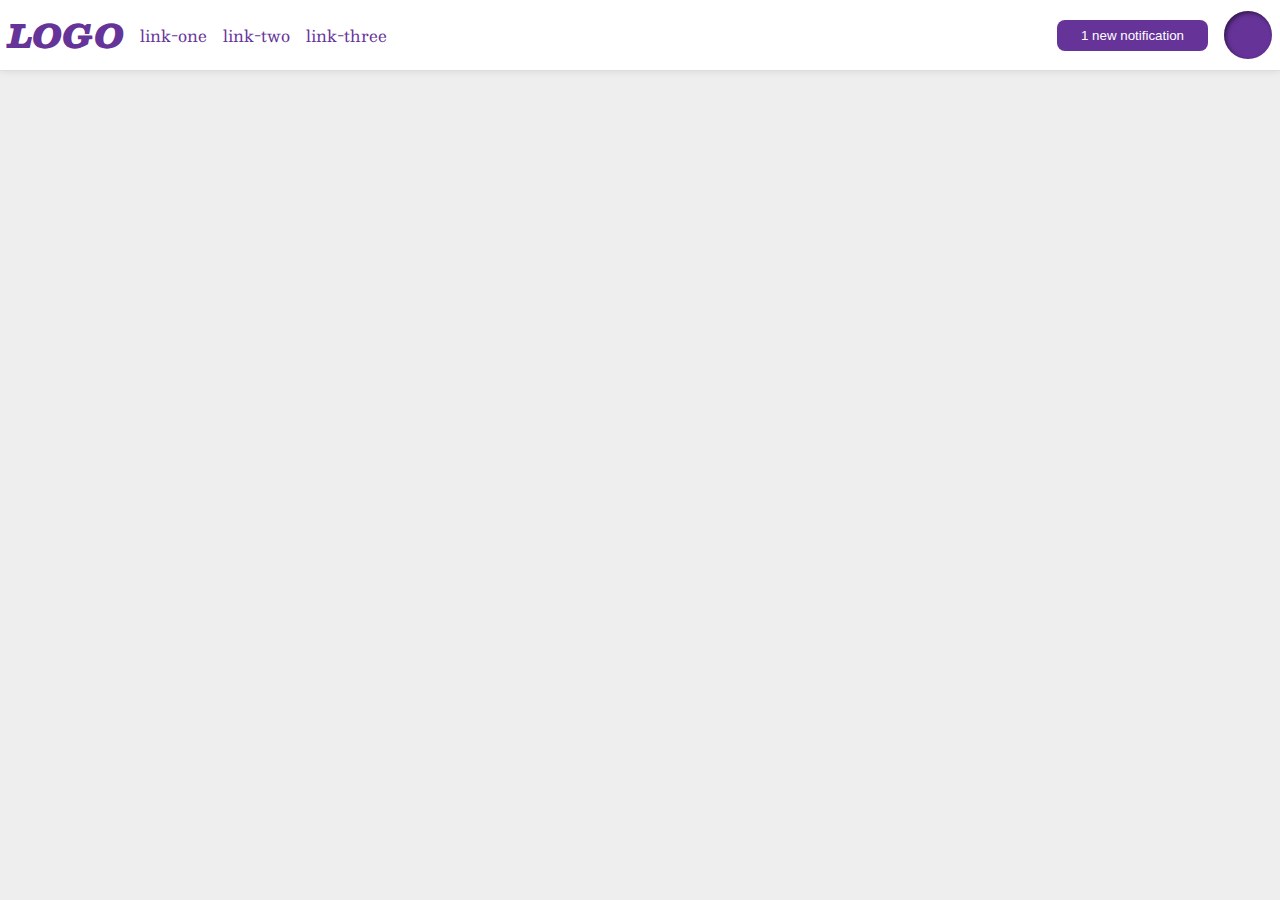
<file: foundations/flex/03-flex-header-2/index.html>
<!DOCTYPE html>
<html lang="en">
  <head>
    <meta charset="UTF-8">
    <meta http-equiv="X-UA-Compatible" content="IE=edge">
    <meta name="viewport" content="width=device-width, initial-scale=1.0">
    <title>Flex Header 2</title>
    <link rel="stylesheet" href="style.css">
  </head>
  <body>
    <div class="header">
      <div class="left">
        <div class="logo">
          LOGO
        </div>
        <ul class="links">
          <li><a href="https://google.com">link-one</a></li>
          <li><a href="https://google.com">link-two</a></li>
          <li><a href="https://google.com">link-three</a></li>
        </ul>
      </div>
      <div class="right">
        <button class="notifications">
          1 new notification
        </button>
        <div class="profile-image"></div>
      </div>
    </div>
  </body>
</html>
</file>
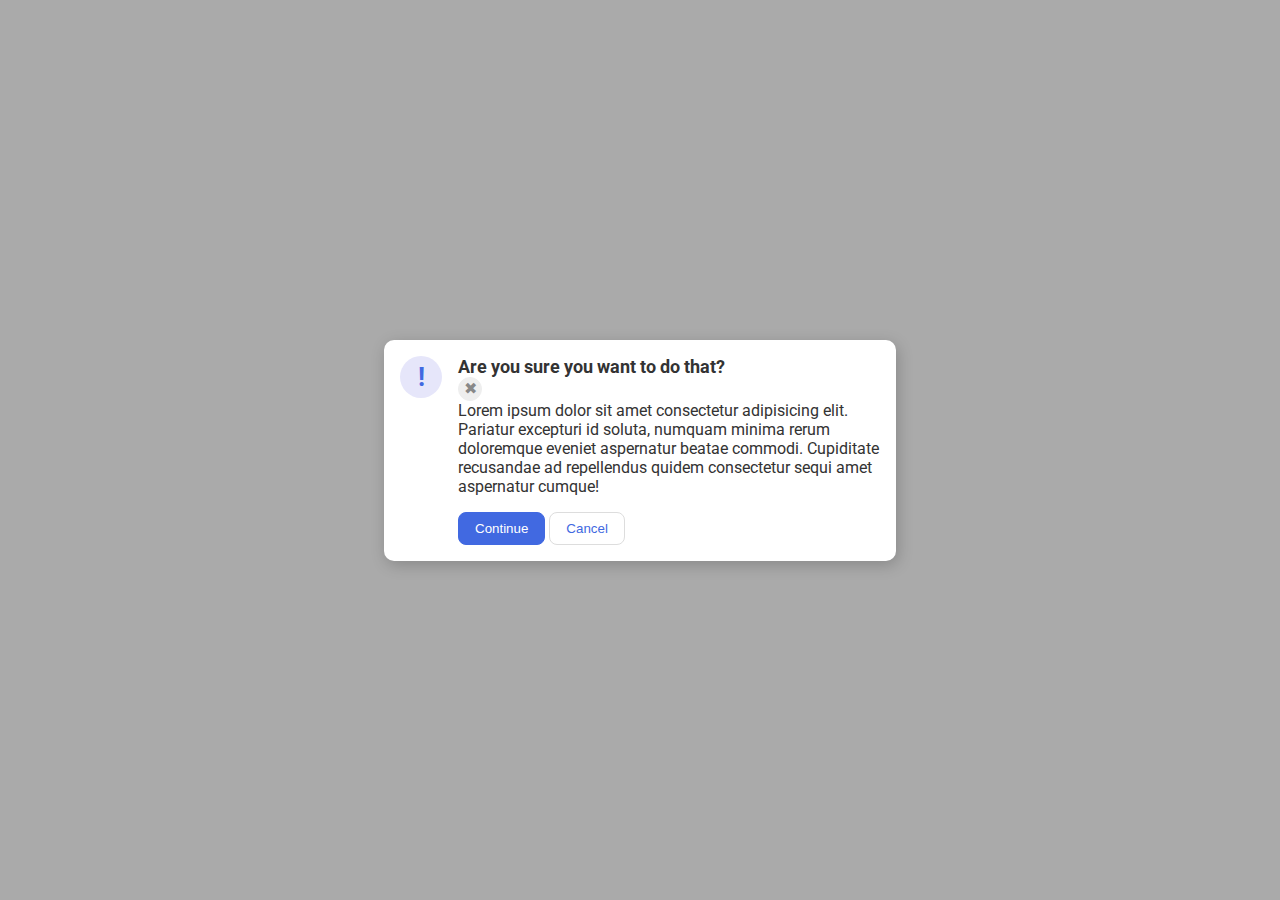
<file: foundations/flex/05-flex-modal/index.html>
<!DOCTYPE html>
<html lang="en">
  <head>
    <meta charset="UTF-8" />
    <meta http-equiv="X-UA-Compatible" content="IE=edge" />
    <meta name="viewport" content="width=device-width, initial-scale=1.0" />
    <link rel="stylesheet" href="style.css" />
    <title>Modal</title>
  </head>
  <body>
    <div class="modal">
      <div class="icon">!</div>
      <div class="container">
        <div class="header">
          Are you sure you want to do that?

          <button class="close-button">✖</button>
        </div>

        <div class="text">
          Lorem ipsum dolor sit amet consectetur adipisicing elit. Pariatur
          excepturi id soluta, numquam minima rerum doloremque eveniet
          aspernatur beatae commodi. Cupiditate recusandae ad repellendus quidem
          consectetur sequi amet aspernatur cumque!
        </div>
        <button class="continue">Continue</button>
        <button class="cancel">Cancel</button>
      </div>
    </div>
  </body>
</html>
</file>
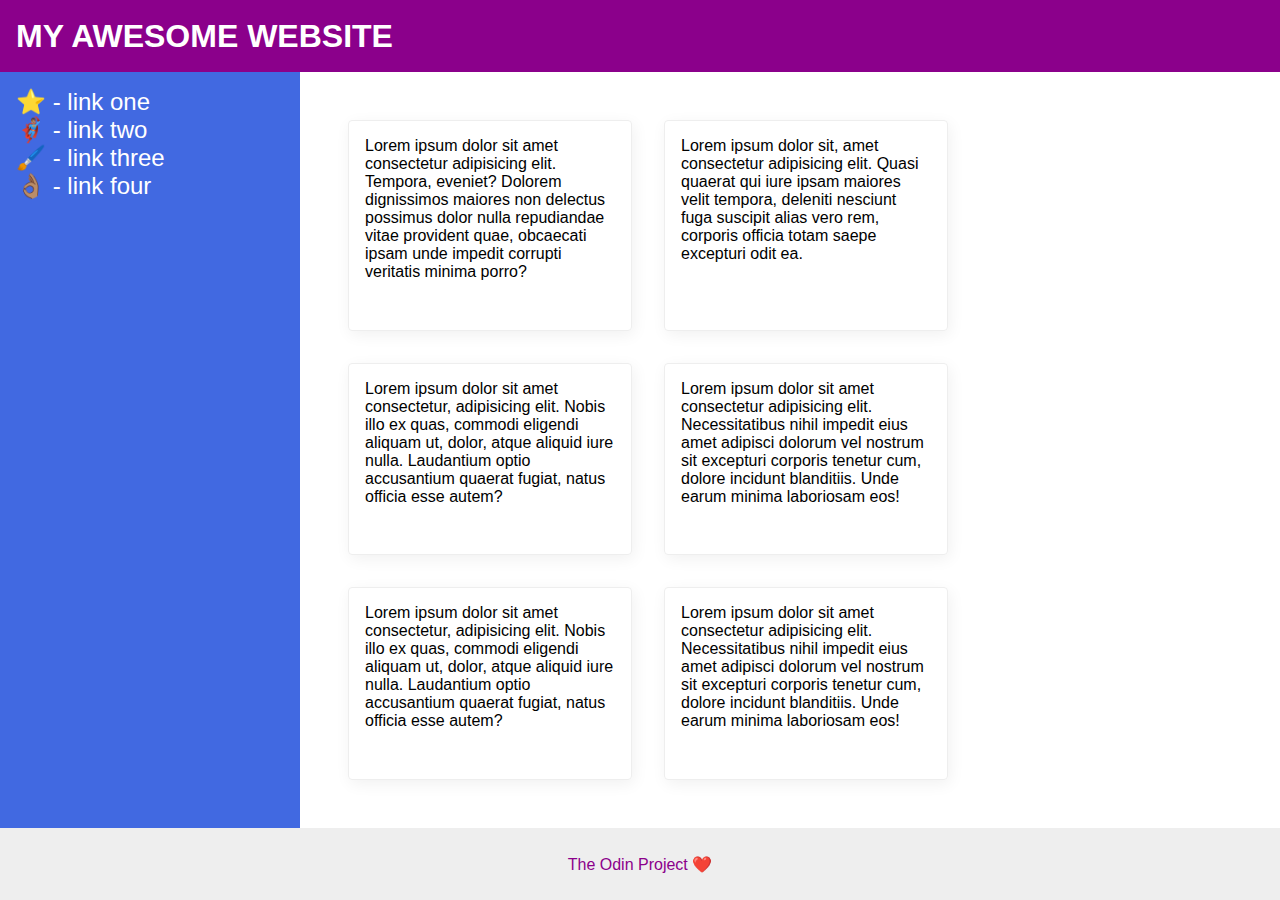
<file: foundations/flex/07-flex-layout-2/index.html>
<!DOCTYPE html>
<html lang="en">
  <head>
    <meta charset="UTF-8">
    <meta http-equiv="X-UA-Compatible" content="IE=edge">
    <meta name="viewport" content="width=device-width, initial-scale=1.0">
    <title>The Holy Grail</title>
    <link rel="stylesheet" href="style.css">
  </head>
  <body>
    <div class="header">
      MY AWESOME WEBSITE
    </div>
    
    <div class="container">

      <div class="sidebar">
        <ul>
          <li><a href="#">⭐ - link one</a></li>
          <li><a href="#">🦸🏽‍♂️ - link two</a></li>
          <li><a href="#">🖌️ - link three</a></li>
          <li><a href="#">👌🏽 - link four</a></li>
        </ul>
      </div>
      
      <div class="content">

        <div class="card">Lorem ipsum dolor sit amet consectetur adipisicing elit. Tempora, eveniet? Dolorem dignissimos maiores non delectus possimus dolor nulla repudiandae vitae provident quae, obcaecati ipsam unde impedit corrupti veritatis minima porro?</div>
        <div class="card">Lorem ipsum dolor sit, amet consectetur adipisicing elit. Quasi quaerat qui iure ipsam maiores velit tempora, deleniti nesciunt fuga suscipit alias vero rem, corporis officia totam saepe excepturi odit ea.</div>
        <div class="card">Lorem ipsum dolor sit amet consectetur, adipisicing elit. Nobis illo ex quas, commodi eligendi aliquam ut, dolor, atque aliquid iure nulla. Laudantium optio accusantium quaerat fugiat, natus officia esse autem?</div>
        <div class="card">Lorem ipsum dolor sit amet consectetur adipisicing elit. Necessitatibus nihil impedit eius amet adipisci dolorum vel nostrum sit excepturi corporis tenetur cum, dolore incidunt blanditiis. Unde earum minima laboriosam eos!</div>
        <div class="card">Lorem ipsum dolor sit amet consectetur, adipisicing elit. Nobis illo ex quas, commodi eligendi aliquam ut, dolor, atque aliquid iure nulla. Laudantium optio accusantium quaerat fugiat, natus officia esse autem?</div>
        <div class="card">Lorem ipsum dolor sit amet consectetur adipisicing elit. Necessitatibus nihil impedit eius amet adipisci dolorum vel nostrum sit excepturi corporis tenetur cum, dolore incidunt blanditiis. Unde earum minima laboriosam eos!</div>
      </div>
      
    </div>
    <div class="footer">
      The Odin Project ❤️
    </div>
  </body>
</html>
</file>
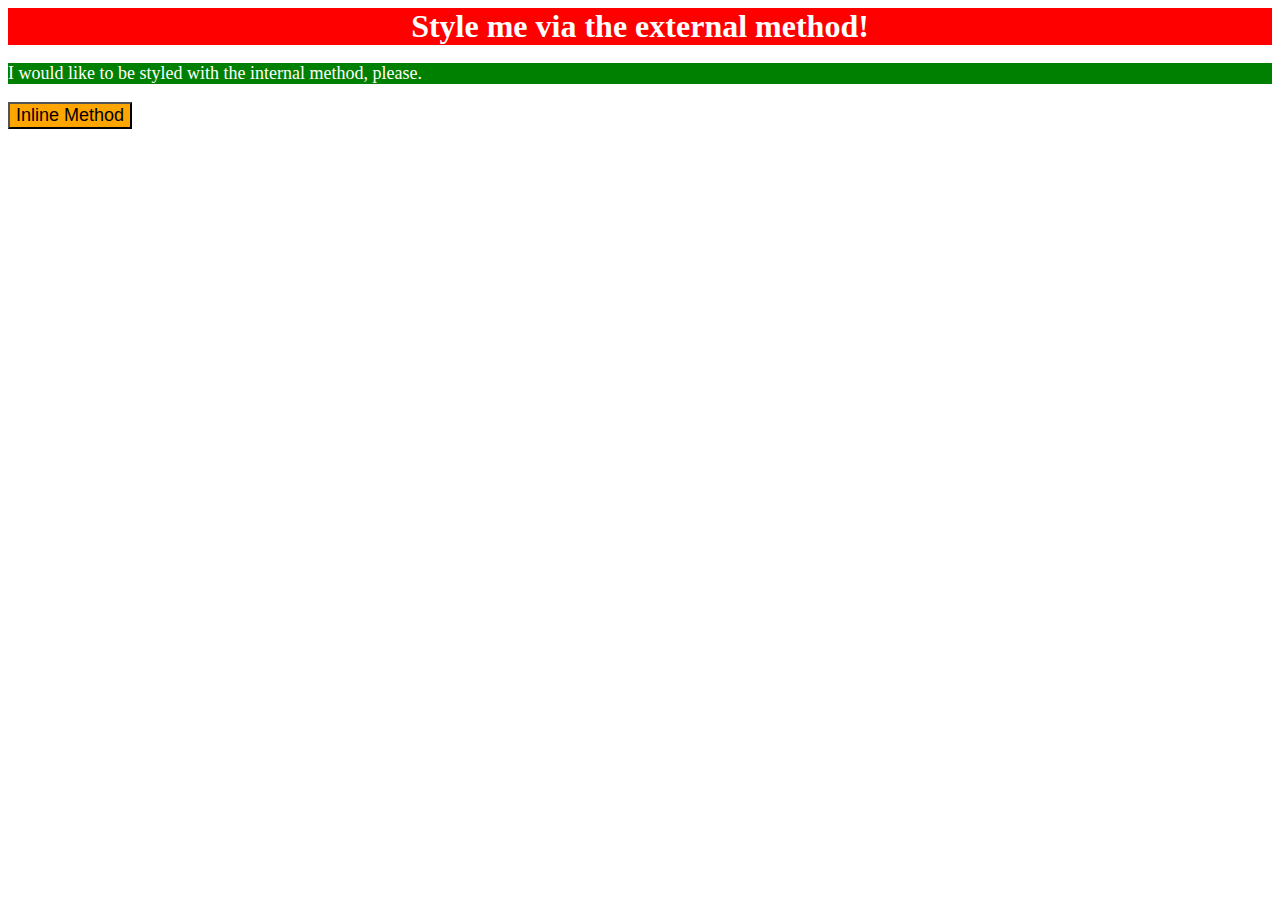
<file: foundations/intro-to-css/01-css-methods/index.html>
<!DOCTYPE html>
<html lang="en">
  <head>
    <meta charset="UTF-8">
    <meta http-equiv="X-UA-Compatible" content="IE=edge">
    <meta name="viewport" content="width=device-width, initial-scale=1.0">
    <link rel="stylesheet" href="styles.css">
    <style>
      p {
        background-color: green;
        color: white;
        font-size: 18px;
      }
    </style>
    <title>Methods for Adding CSS</title>
  </head>
  <body>
    <div>Style me via the external method!</div>
    <p>I would like to be styled with the internal method, please.</p>
    <button style="background-color: orange; font-size: 18px;">Inline Method</button>
  </body>
</html>
</file>
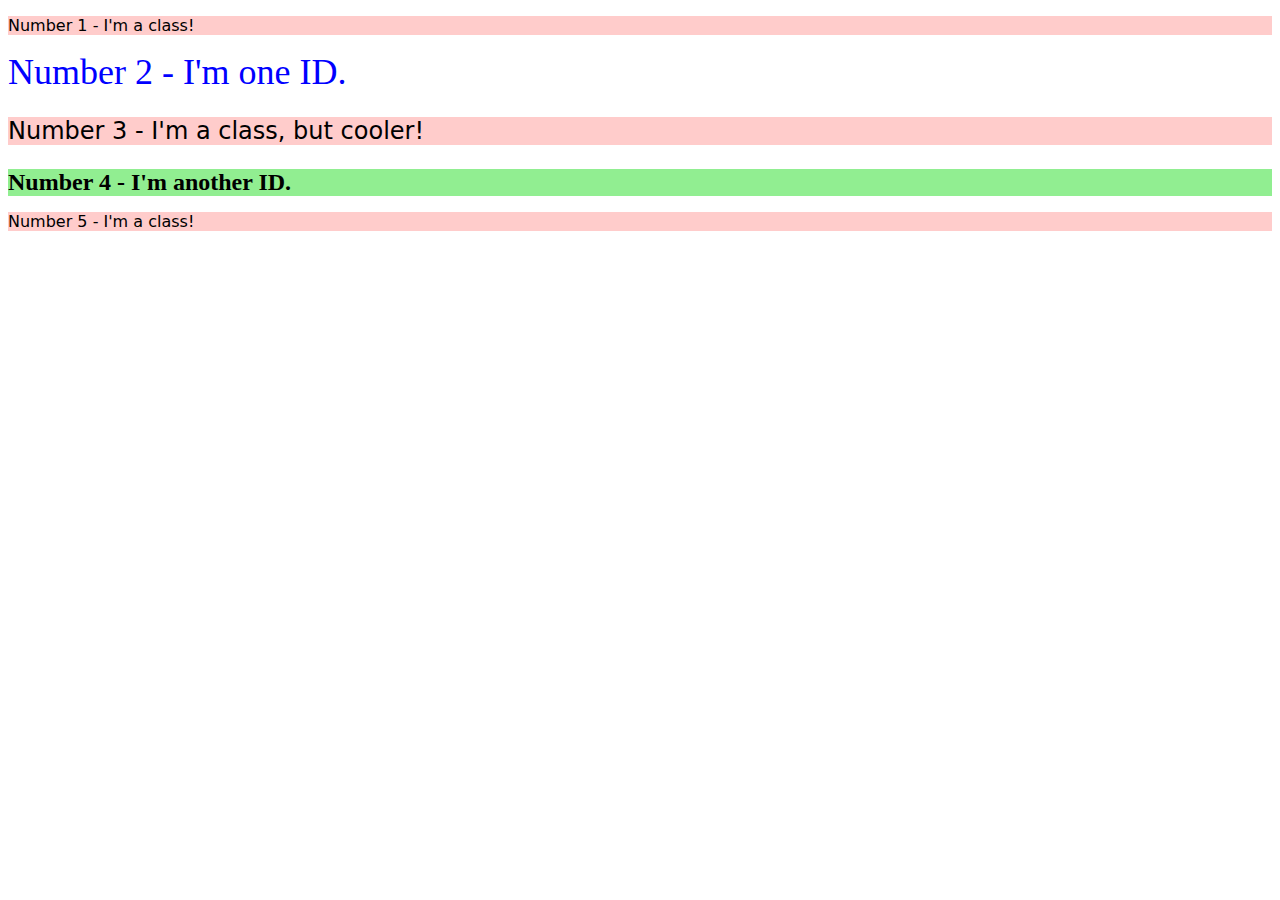
<file: foundations/intro-to-css/02-class-id-selectors/index.html>
<!DOCTYPE html>
<html lang="en">
  <head>
    <meta charset="UTF-8">
    <meta http-equiv="X-UA-Compatible" content="IE=edge">
    <meta name="viewport" content="width=device-width, initial-scale=1.0">
    <title>Class and ID Selectors</title>
    <link rel="stylesheet" href="style.css">
  </head>
  <body>
    <p class="odd">Number 1 - I'm a class!</p>
    <div id="second">Number 2 - I'm one ID.</div>
    <p class="odd third">Number 3 - I'm a class, but cooler!</p>
    <div id="fourth">Number 4 - I'm another ID.</div>
    <p class="odd">Number 5 - I'm a class!</p>
  </body>
</html>
</file>
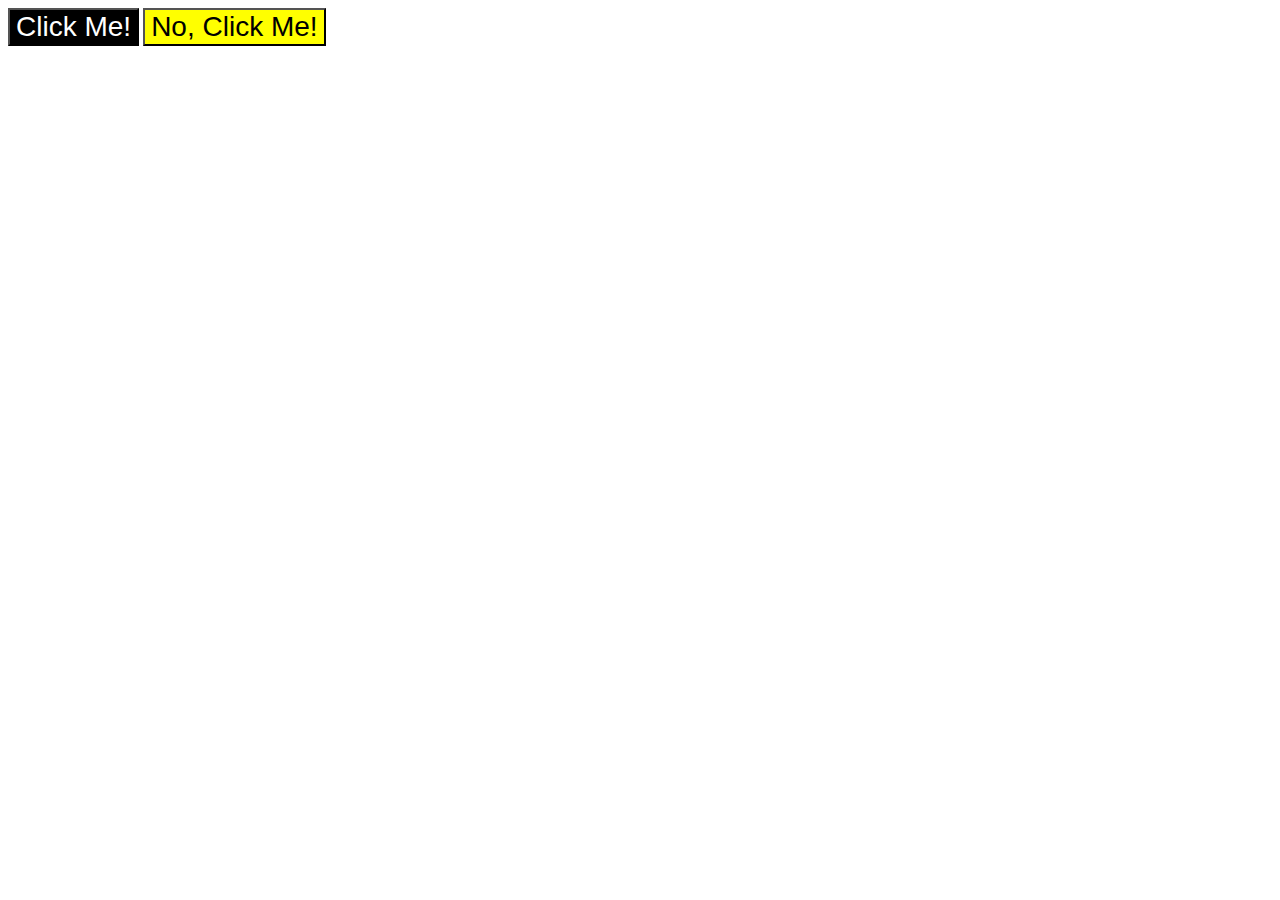
<file: foundations/intro-to-css/03-grouping-selectors/index.html>
<!DOCTYPE html>
<html lang="en">
  <head>
    <meta charset="UTF-8">
    <meta http-equiv="X-UA-Compatible" content="IE=edge">
    <meta name="viewport" content="width=device-width, initial-scale=1.0">
    <title>Grouping Selectors</title>
    <link rel="stylesheet" href="style.css">
  </head>
  <body>
    <button class="first">Click Me!</button>
    <button class="second">No, Click Me!</button>
  </body>
</html>
</file>
<file: foundations/flex/03-flex-header-2/style.css>
/* this is some magical font-importing.  
you'll learn about it later. */
@import url('https://fonts.googleapis.com/css2?family=Besley:ital,wght@0,400;1,900&display=swap');

body {
  margin: 0;
  background: #eee;
  font-family: Besley, serif;
}

.header {
  background: white;
  border-bottom: 1px solid #ddd;
  box-shadow: 0 0 8px rgba(0,0,0,.1);
  display: flex;
  padding: 8px;
  justify-content: space-between;
}

.profile-image {
  background: rebeccapurple;
  box-shadow: inset 2px 2px 4px rgba(0,0,0,.5);
  border-radius: 50%;
  width: 48px;
  height: 48px;
}

.logo {
  color: rebeccapurple;
  font-size: 32px;
  font-weight: 900;
  font-style: italic;
}

button {
  border: none;
  border-radius: 8px;
  background: rebeccapurple;
  color: white;
  padding: 8px 24px;
}

a {
  /* this removes the line under our links */
  text-decoration: none;
  color: rebeccapurple;
}

ul {
  list-style-type: none;
  display: flex;
  margin: 0;
  padding: 0;
  gap: 16px;
}

.left, .right {
  display: flex;
  align-items: center; 
  gap: 16px;
}
</file>
<file: foundations/flex/05-flex-modal/style.css>
@import url('https://fonts.googleapis.com/css2?family=Roboto:wght@400;700&display=swap');

html, body {
  height: 100%;
}

body {
  font-family: Roboto, sans-serif;
  margin: 0;
  background: #aaa;
  color: #333;
  /* I'll give you this one for free lol */
  display: flex;
  align-items: center;
  justify-content: center;
}

.modal {
  background: white;
  width: 480px;
  border-radius: 10px;
  box-shadow: 2px 4px 16px rgba(0,0,0,.2);
  padding: 16px;
  display: flex;
  gap: 16px;
}

.icon {
  color: royalblue;
  font-size: 26px;
  font-weight: 700;
  background: lavender;
  width: 42px;
  height: 42px;
  border-radius: 50%;
  display: flex;
  align-items: center;
  justify-content: center;
  flex-shrink: 0;
}

.close-button {
  background: #eee;
  border-radius: 50%;
  color: #888;
  font-weight: 400;
  font-size: 16px;
  height: 24px;
  width: 24px;
  display: flex;
  align-items: center;
  justify-content: center;
  border: 1px solid #eee;
  padding: 0;
}

button {
  cursor: pointer;
  padding: 8px 16px;
  border-radius: 8px;
  
}

button.continue {
  background: royalblue;
  border: 1px solid royalblue;
  color: white;
}

button.cancel {
  background: white;
  border: 1px solid #ddd;
  color: royalblue;
}

.header {
  font-weight: bold;
  font-size: 18px;
  /* display: flex;
  justify-content: space-between;
  align-items: center;
  margin-bottom: 8px; */
}

.text {
  margin-bottom: 16px;
}
</file>
<file: foundations/flex/07-flex-layout-2/style.css>
body {
  font-family: -apple-system, BlinkMacSystemFont, 'Segoe UI', Roboto, Oxygen, Ubuntu, Cantarell, 'Open Sans', 'Helvetica Neue', sans-serif;
  margin: 0;
  min-height: 100vh;
  display: flex;
  flex-direction: column;
}

.header {
  height: 72px;
  background: darkmagenta;
  color: white;
  font-size: 32px;
  font-weight: 900;
  display: flex;
  align-items: center;
  padding-left: 16px;
}

.footer {
  height: 72px;
  background: #eee;
  color: darkmagenta;
  display: flex;
  justify-content: center;
  align-items: center;
}

.sidebar {
  width: 300px;
  background: royalblue;
  box-sizing: border-box;
  display: flex;
  flex-shrink: 0;
  padding: 16px;
}

.card {
  border: 1px solid #eee;
  box-shadow: 2px 4px 16px rgba(0,0,0,.06);
  border-radius: 4px;
  padding: 16px;
  display: flex;
  width: 250px;
}

.container {
  display: flex;
  flex: 1;
}

ul {
  list-style-type: none;
  padding: 0px;
  margin: 0;
}

a {
  text-decoration-line: none;
  color: white;
  font-size: 24px;
}

.content {
  display: flex;
  flex-wrap: wrap;
  gap: 32px;
  padding: 48px;
}
</file>
<file: foundations/intro-to-css/01-css-methods/styles.css>
div {
    color:white;
    background-color: red;
    font-size: 32px;
    text-align: center;
    font-weight: bold;
}
</file>
<file: foundations/intro-to-css/02-class-id-selectors/style.css>
.odd {
    background-color: #ffcccb;
    font-family: Verdana, "DejaVu Sans", sans-serif;
}

#second {
    color: rgb(0, 0, 255);
    font-size: 36px;
}

#fourth {
    background-color: hsl(120, 73%, 75%);
    font-size: 24px;
    font-weight: bold;
}

.third {
    font-size: 24px;
}
</file>
<file: foundations/intro-to-css/03-grouping-selectors/style.css>
.first,
.second {
    font-size: 28px;
    font-family: Helvetica, "Times New Roman", sans-serif;
}

.first {
    background-color: #000;
    color: #fff;
}

.second {
    background-color: yellow;
}
</file>
